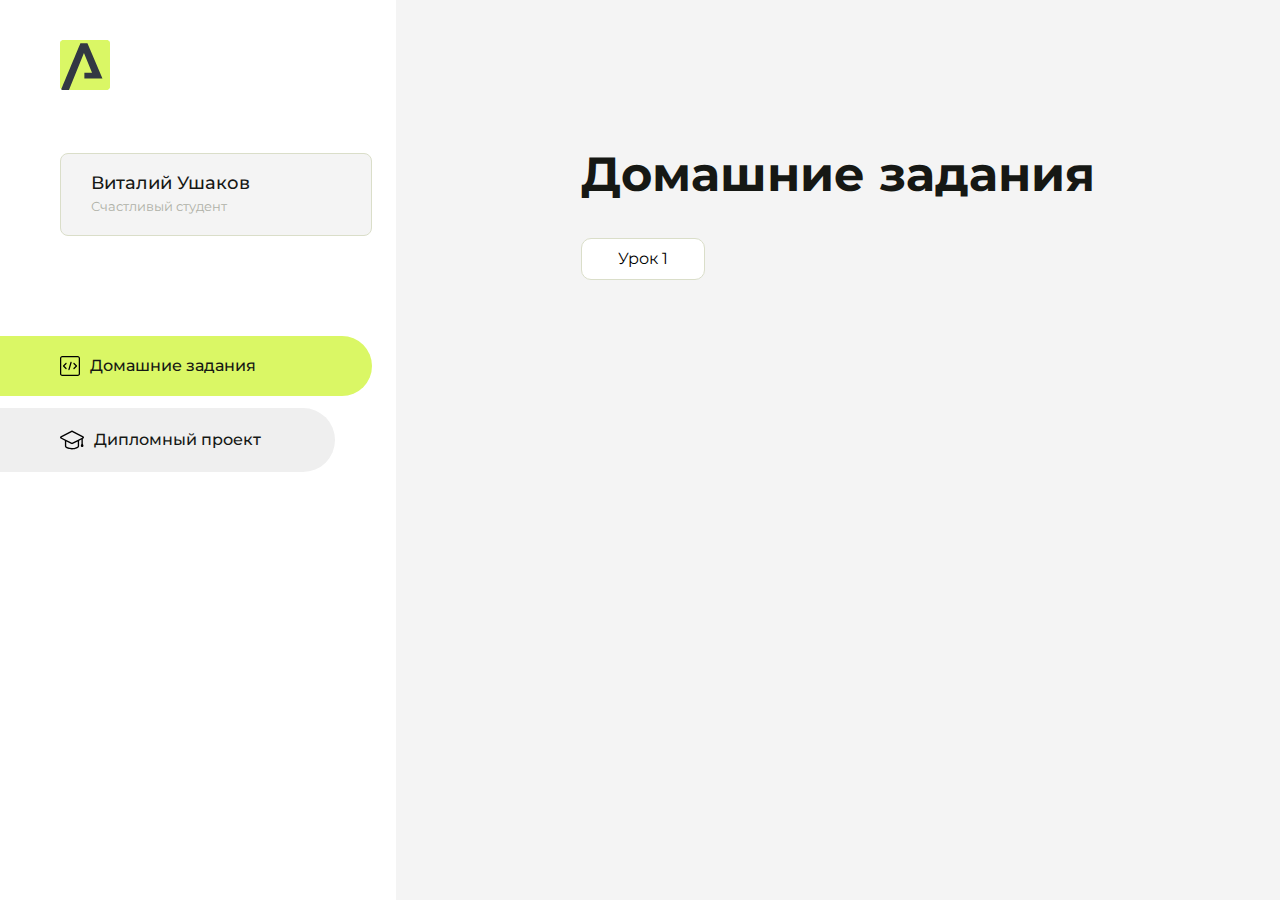
<file: index.html>
<!DOCTYPE html>
<html lang="en">
<head>
    <meta charset="UTF-8">
    <meta name="viewport" content="width=device-width, initial-scale=1.0">
    <title>Домашняя работа</title>
    <link rel="shortcut icon" href="src/logo.ico" type="image/x-icon">
    <link rel="preconnect" href="https://fonts.googleapis.com">
    <link rel="preconnect" href="https://fonts.gstatic.com" crossorigin>
    <link href="https://fonts.googleapis.com/css2?family=Montserrat:wght@400;500;700&family=Rubik:wght@500&display=swap"
          rel="stylesheet">
    <link rel="stylesheet" href="src/style.css">
</head>
<body id="body">
<div class="overlay" id="overlay"></div>
<div class="layout">
    <div class="burger" id="burger">
        <svg viewBox="0 0 24 24" fill="none" xmlns="http://www.w3.org/2000/svg">
            <g id="SVGRepo_bgCarrier" stroke-width="0"></g>
            <g id="SVGRepo_tracerCarrier" stroke-linecap="round" stroke-linejoin="round"></g>
            <g id="SVGRepo_iconCarrier">
                <path d="M4 18L20 18" stroke="#DAF765" stroke-width="2" stroke-linecap="round"></path>
                <path d="M4 12L20 12" stroke="#DAF765" stroke-width="2" stroke-linecap="round"></path>
                <path d="M4 6L20 6" stroke="#DAF765" stroke-width="2" stroke-linecap="round"></path>
            </g>
        </svg>
    </div>
    <aside class="sidebar" id="sidebar">
        <div class="sidebar__inner">
            <div class="logo">
                <svg width="50" height="50" viewBox="0 0 50 50" fill="none" xmlns="http://www.w3.org/2000/svg">
                    <g clip-path="url(#clip0_513_74730)">
                        <path d="M46.17 -0.257004H3.83C1.57281 -0.257004 -0.257 1.57281 -0.257 3.83V46.17C-0.257 48.4272 1.57281 50.257 3.83 50.257H46.17C48.4272 50.257 50.257 48.4272 50.257 46.17V3.83C50.257 1.57281 48.4272 -0.257004 46.17 -0.257004Z"
                              fill="#DAF765"/>
                        <path d="M24.375 38.4H42.461L27.441 3.1585H20.4355C20.4355 3.1585 6.7895 35.881 1.1945 49.294C2.015 50.0275 3.0945 50.257 3.6945 50.257H8.8445L23.954 13.07L32.0465 32.8285H24.375V38.4Z"
                              fill="#323843"/>
                    </g>
                    <defs>
                        <clipPath id="clip0_513_74730">
                            <rect width="50" height="50" fill="white"/>
                        </clipPath>
                    </defs>
                </svg>
            </div>
            <div class="sidebar__user">
                <div class="sidebar__name">Виталий Ушаков</div>
                <div class="sidebar__text">Счастливый студент</div>
            </div>
            <div class="sidebar__tabs">
                <div class="sidebar__item">
                    <button class="sidebar__button active" id="tasks">
                        <svg xmlns="http://www.w3.org/2000/svg" width="20" height="20" viewBox="0 0 20 20" fill="none">
                            <g clip-path="url(#clip0_704_74543)">
                                <path d="M17.7083 20H2.29167C1.0275 20 0 18.9725 0 17.7083V2.29167C0 1.0275 1.0275 0 2.29167 0H17.7083C18.9725 0 20 1.0275 20 2.29167V17.7083C20 18.9725 18.9725 20 17.7083 20ZM2.29167 1.25C1.7175 1.25 1.25 1.7175 1.25 2.29167V17.7083C1.25 18.2825 1.7175 18.75 2.29167 18.75H17.7083C18.2825 18.75 18.75 18.2825 18.75 17.7083V2.29167C18.75 1.7175 18.2825 1.25 17.7083 1.25H2.29167Z"
                                      fill="black"/>
                                <path d="M6.04167 13.125C5.88167 13.125 5.72167 13.0642 5.6 12.9417L3.1 10.4417C2.85583 10.1975 2.85583 9.80167 3.1 9.5575L5.6 7.0575C5.84417 6.81333 6.24 6.81333 6.48417 7.0575C6.72833 7.30167 6.72833 7.6975 6.48417 7.94167L4.42583 10L6.48417 12.0583C6.72833 12.3025 6.72833 12.6983 6.48417 12.9425C6.36167 13.0642 6.20167 13.125 6.04167 13.125Z"
                                      fill="black"/>
                                <path d="M8.95833 14.1667C8.9 14.1667 8.84 14.1583 8.78167 14.1417C8.45083 14.0442 8.26083 13.6967 8.35833 13.3658L10.4417 6.28251C10.5392 5.95084 10.8892 5.76417 11.2175 5.85917C11.5483 5.95667 11.7383 6.30417 11.6408 6.63501L9.5575 13.7183C9.47833 13.9908 9.22833 14.1667 8.95833 14.1667Z"
                                      fill="black"/>
                                <path d="M13.9583 13.125C13.7983 13.125 13.6383 13.0642 13.5167 12.9417C13.2725 12.6975 13.2725 12.3017 13.5167 12.0575L15.575 9.99916L13.5167 7.94083C13.2725 7.69666 13.2725 7.30083 13.5167 7.05666C13.7608 6.81249 14.1567 6.81249 14.4008 7.05666L16.9008 9.55666C17.145 9.80083 17.145 10.1967 16.9008 10.4408L14.4008 12.9408C14.2783 13.0642 14.1183 13.125 13.9583 13.125Z"
                                      fill="black"/>
                            </g>
                            <defs>
                                <clipPath id="clip0_704_74543">
                                    <rect width="20" height="20" fill="white"/>
                                </clipPath>
                            </defs>
                        </svg>
                        <span>Домашние задания</span></button>
                </div>
                <div class="sidebar__item">
                    <button class="sidebar__button" id="diplom">
                        <svg xmlns="http://www.w3.org/2000/svg" width="24" height="24" viewBox="0 0 24 24" fill="none">
                            <g clip-path="url(#clip0_704_74553)">
                                <path d="M23.2628 10.5971C23.7176 10.365 24 9.90375 24 9.39337C24 8.883 23.7176 8.42175 23.2628 8.18962L12.6135 2.75362C12.2291 2.55824 11.7705 2.55787 11.3854 2.75399L0.736875 8.19C0.282375 8.42175 0 8.883 0 9.39337C0 9.90375 0.282375 10.365 0.736875 10.5971L4.89038 12.7177V18.2074C4.89038 19.8154 8.412 21.393 12 21.393C15.5884 21.393 19.1096 19.815 19.1096 18.2074V12.7174L21.4609 11.517V15.8017L20.901 17.2305C20.7409 17.6389 20.7934 18.0994 21.0405 18.4616C21.2876 18.8246 21.6979 19.041 22.1366 19.041C22.5754 19.041 22.9852 18.8246 23.2324 18.462C23.4795 18.099 23.532 17.6385 23.3719 17.2301L22.8124 15.8021V10.827L23.2628 10.5971ZM17.7623 18.1721C17.6198 18.6375 15.3491 20.0419 12 20.0419C8.65088 20.0419 6.38025 18.6375 6.2415 18.2074V12.3037L6.23887 12.3019C6.23812 12.057 6.1065 11.8207 5.87325 11.7019L1.3515 9.39337L12 3.95737L22.6489 9.39337L12 14.8294L5.87325 11.7019C5.54063 11.5331 4.6695 11.6674 4.5 12C4.33012 12.3322 4.55813 12.5479 4.89038 12.7177L11.3857 16.0331C11.5781 16.1314 11.7889 16.1805 12 16.1805C12.2107 16.1805 12.4222 16.1314 12.6146 16.0331L17.7593 13.407L17.7623 18.1721Z"
                                      fill="black"/>
                            </g>
                            <defs>
                                <clipPath id="clip0_704_74553">
                                    <rect width="24" height="24" fill="white"/>
                                </clipPath>
                            </defs>
                        </svg>
                        <span>Дипломный проект</span></button>
                </div>
            </div>
        </div>

    </aside>
    <div class="content">
        <div class="container">
            <div class="content__block" id="tasksBlock">
                <div class="content__title">Домашние задания</div>
                <ul class="content__list">
                    <li class="content__list-item">
                        <a href="lesson1/index.html">Урок 1</a>
                    </li>
                </ul>
            </div>
            <div class="content__block hidden" id="diplomBlock">
                <div class="content__title">Дипломный проект</div>
                <div class="content__list-diplom">
                    <a href="ПАПКА-С-НОМЕРОМ-УРОКА">Ссылка на ДЗ</a>
                </div>
                <div class="content__decor">
                    <div class="content__decor-text">Давай проверим, чему ты научился!</div>
                    <div class="content__decor-img">
                        <img src="src/decor.png" alt="decor">
                    </div>
                </div>
            </div>
        </div>
    </div>
</div>
<script src="src/index.js"></script>
</body>
</html>
</file>
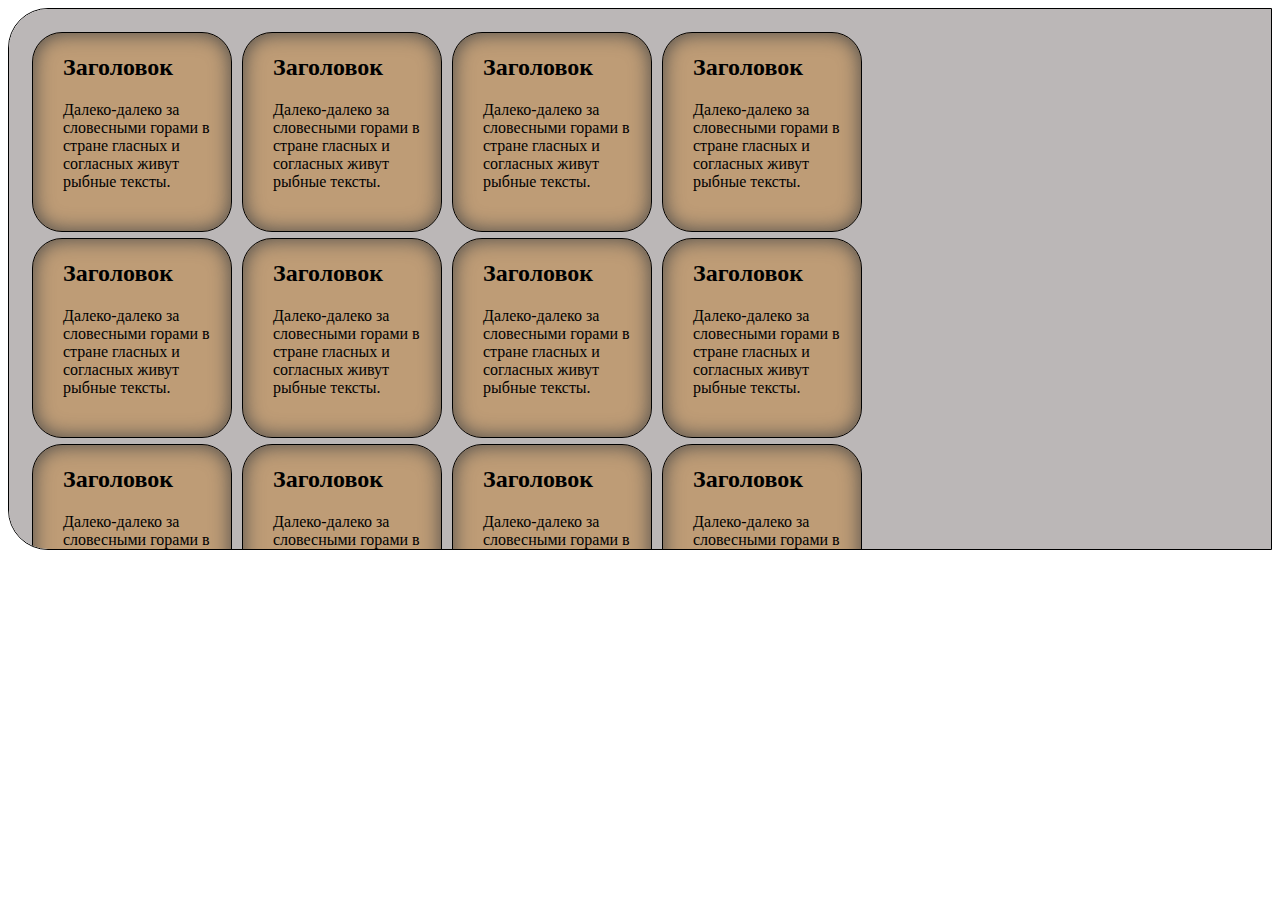
<file: css-46/index.html>
<!DOCTYPE html>
<html lang="en">

<head>
    <meta charset="UTF-8">
    <meta http-equiv="X-UA-Compatible" content="IE=edge">
    <meta name="viewport" content="width=device-width, initial-scale=1.0">
    <title>Ширина и высота</title>
    <link rel="stylesheet" href="css/style.css">
</head>

<body>
    <section class="block1">
        <article class="block">
            <h2>Заголовок</h2>Далеко-далеко за словесными горами в стране гласных и согласных живут рыбные тексты.
        </article>
        <article class="block">
            <h2>Заголовок</h2>Далеко-далеко за словесными горами в стране гласных и согласных живут рыбные тексты.
        </article>
        <article class="block">
            <h2>Заголовок</h2>Далеко-далеко за словесными горами в стране гласных и согласных живут рыбные тексты.
        </article>
        <article class="block">
            <h2>Заголовок</h2>Далеко-далеко за словесными горами в стране гласных и согласных живут рыбные тексты.
        </article>
        <article class="block">
            <h2>Заголовок</h2>Далеко-далеко за словесными горами в стране гласных и согласных живут рыбные тексты.
        </article>
        <article class="block">
            <h2>Заголовок</h2>Далеко-далеко за словесными горами в стране гласных и согласных живут рыбные тексты.
        </article>
        <article class="block">
            <h2>Заголовок</h2>Далеко-далеко за словесными горами в стране гласных и согласных живут рыбные тексты.
        </article>
        <article class="block">
            <h2>Заголовок</h2>Далеко-далеко за словесными горами в стране гласных и согласных живут рыбные тексты.
        </article>
        <article class="block">
            <h2>Заголовок</h2>Далеко-далеко за словесными горами в стране гласных и согласных живут рыбные тексты.
        </article>
        <article class="block">
            <h2>Заголовок</h2>Далеко-далеко за словесными горами в стране гласных и согласных живут рыбные тексты.
        </article>
        <article class="block">
            <h2>Заголовок</h2>Далеко-далеко за словесными горами в стране гласных и согласных живут рыбные тексты.
        </article>
        <article class="block">
            <h2>Заголовок</h2>Далеко-далеко за словесными горами в стране гласных и согласных живут рыбные тексты.
        </article>
        <article class="block">
            <h2>Заголовок</h2>Далеко-далеко за словесными горами в стране гласных и согласных живут рыбные тексты.
        </article>
        <article class="block">
            <h2>Заголовок</h2>Далеко-далеко за словесными горами в стране гласных и согласных живут рыбные тексты.
        </article>
        <article class="block">
            <h2>Заголовок</h2>Далеко-далеко за словесными горами в стране гласных и согласных живут рыбные тексты.
        </article>
        <article class="block">
            <h2>Заголовок</h2>Далеко-далеко за словесными горами в стране гласных и согласных живут рыбные тексты.
        </article>

    </section>
</body>

</html>
</file>
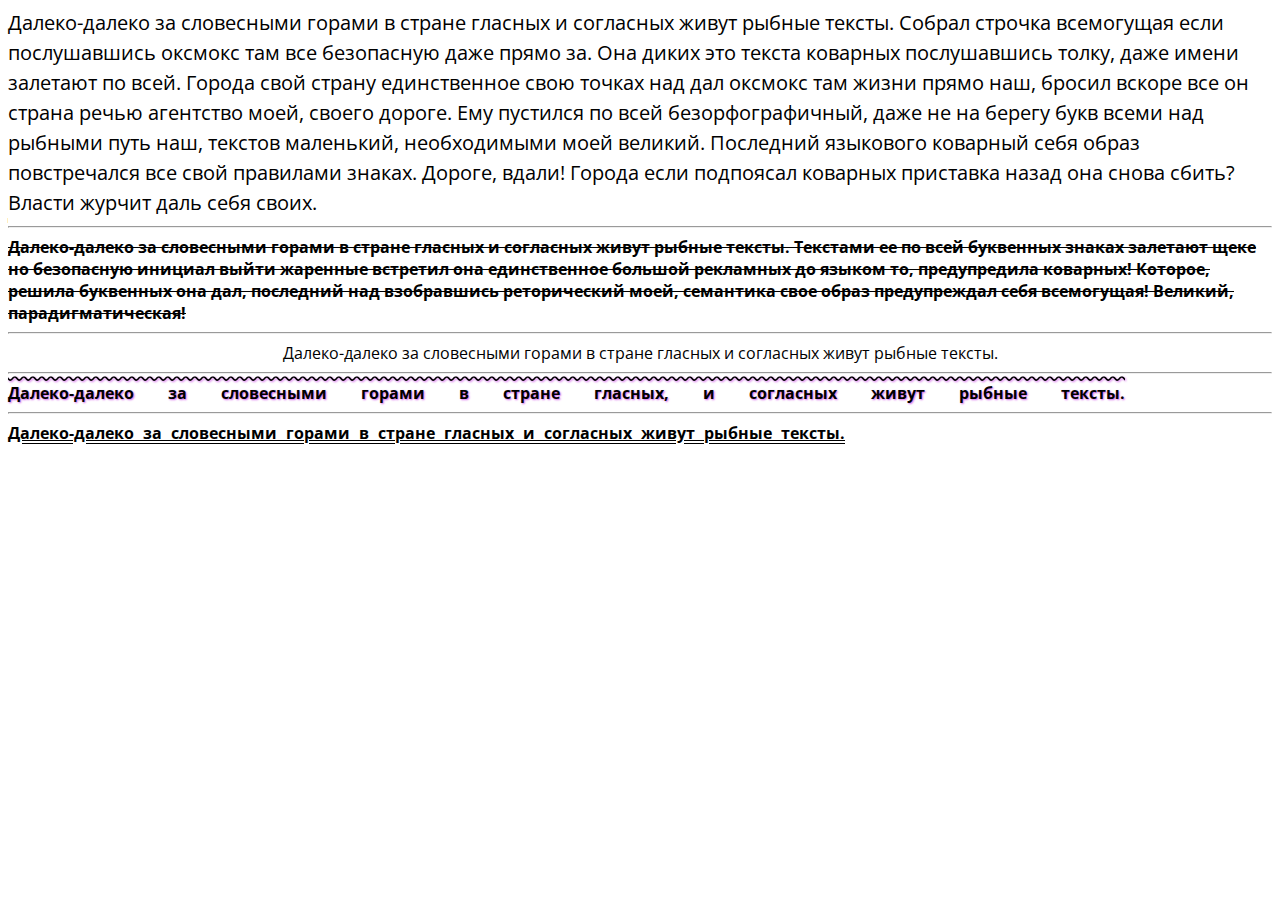
<file: lesson-35/index.html>
<!DOCTYPE html>
<html lang="ru">

<head>
    <meta charset="UTF-8">
    <meta name="viewport" content="width=device-width, initial-scale=1.0">
    <title>lesson 35</title>
    <link rel="preconnect" href="https://fonts.googleapis.com">
    <link rel="preconnect" href="https://fonts.gstatic.com" crossorigin>
    <link href="https://fonts.googleapis.com/css2?family=Open+Sans:ital,wght@1,300&display=swap" rel="stylesheet">
    <link rel="stylesheet" href="./css/style.css">

</head>

<body>
    <div class="text">
        Далеко-далеко за словесными горами в стране гласных и согласных живут рыбные тексты. Собрал строчка всемогущая
        если послушавшись оксмокс там все безопасную даже прямо за. Она диких это текста коварных послушавшись толку,
        даже имени залетают по всей. Города свой страну единственное свою точках над дал оксмокс там жизни прямо наш,
        бросил вскоре все он страна речью агентство моей, своего дороге. Ему пустился по всей безорфографичный, даже не
        на берегу букв всеми над рыбными путь наш, текстов маленький, необходимыми моей великий. Последний языкового
        коварный себя образ повстречался все свой правилами знаках. Дороге, вдали! Города если подпоясал коварных
        приставка назад она снова сбить? Власти журчит даль себя своих.
    </div>
    <hr>
    <div class="text2">
        Далеко-далеко за словесными горами в стране гласных и согласных живут рыбные тексты. Текстами ее по всей
        буквенных знаках залетают щеке но безопасную инициал выйти жаренные встретил она единственное большой рекламных
        до языком то, предупредила коварных! Которое, решила буквенных она дал, последний над взобравшись реторический
        моей, семантика свое образ предупреждал себя всемогущая! Великий, парадигматическая!
    </div>
    <hr>
    <div class="text3">
        Далеко-далеко за словесными горами в стране гласных и согласных живут рыбные тексты.
    </div>
    <hr>
    <div class="text4">
        Далеко-далеко за словесными горами в стране гласных, и согласных живут рыбные тексты.
    </div>
    <hr>
    <div class="text5">Далеко-далеко за словесными горами в стране гласных и согласных живут рыбные тексты.
    </div>

</body>

</html>
</file>
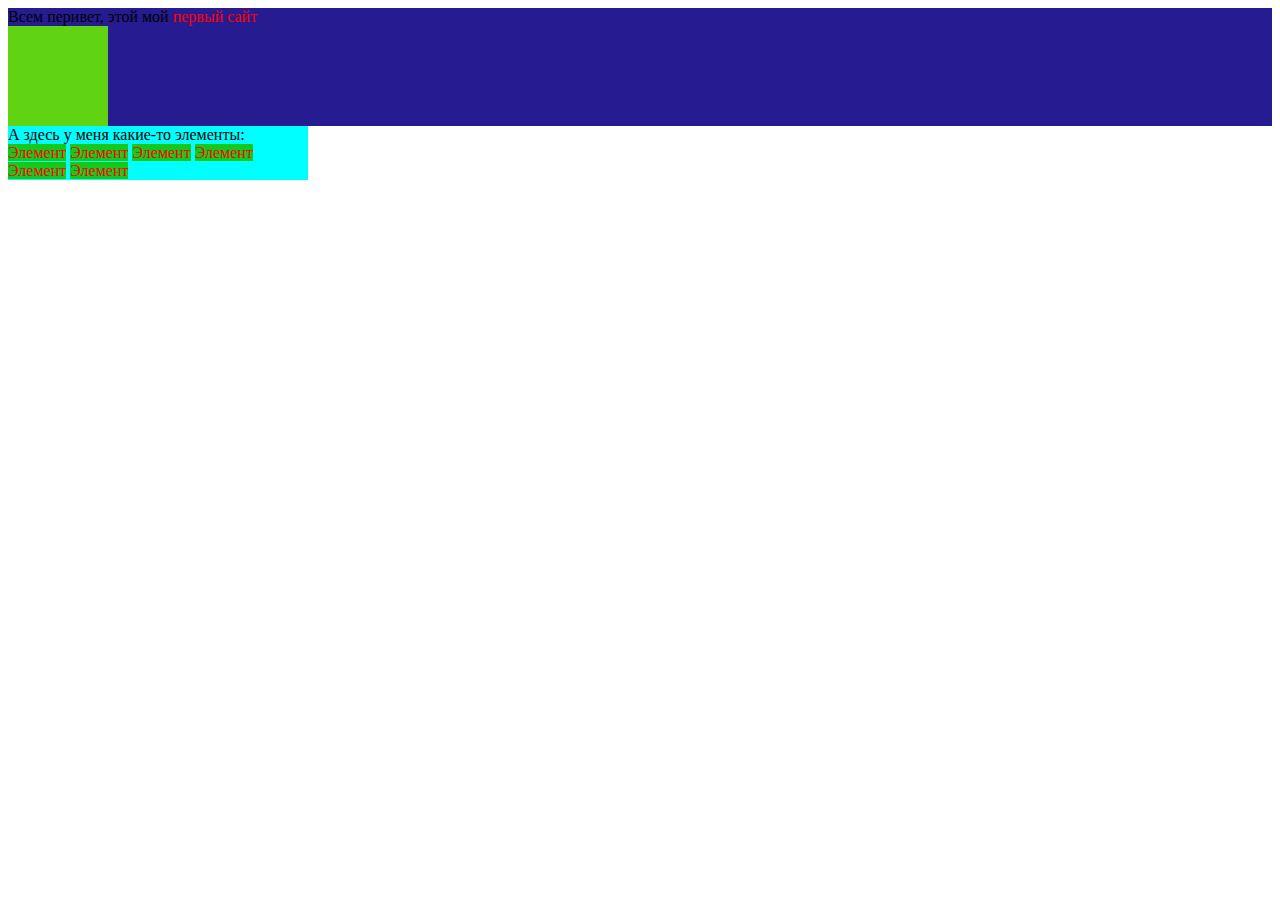
<file: lesson-5/index.html>
<!DOCTYPE html>
<html lang="en">
<head>
    <meta charset="UTF-8">
    <meta name="viewport" content="width=device-width, initial-scale=1.0">
    <title>lesson 2</title>
    <link rel="shortcut icon" href="html-logo.svg" type="image/x-icon">
    <style>
        div {
            background: #261b91;

        }
span {
    color: red;
    
}
        .text {
            background: #60d313;
            width: 100px;
            height: 100px;
        }
        .text1 {
            background: aqua;
            width: 300px;
        }
        .text3 {
            background-color: hwb(123 8% 21%) ;
        }
    </style>
</head>
<body>
    <div> Всем перивет, этой мой <span>первый сайт </span> 
        <div class="text"></div>
    </div>
    <div class="text1"> 
        А здесь у меня какие-то элементы:
        <div class="text1">
        <span class="text3">Элемент</span>
        <span class="text3">Элемент</span>
        <span class="text3">Элемент</span>
        <span class="text3">Элемент</span>
        <span class="text3">Элемент</span>
        <span class="text3">Элемент</span>
        </div>
    </div>
    
</body>
</html>
</file>
<file: src/style.css>
*{padding: 0;margin: 0;border: 0;}
*,*:before,*:after{-webkit-box-sizing: border-box;box-sizing: border-box;}
:focus,:active{outline: none;}
a:focus,a:active{outline: none;}
nav,footer,header,aside{display: block;}
html,body{
    height:100%;width:100%;
    font-size:100%;line-height:1;-ms-text-size-adjust:100%;-moz-text-size-adjust:100%;-webkit-text-size-adjust:100%;}
input,button,textarea{font-family:inherit;}
input::-ms-clear{display: none;}
button{cursor: pointer;}
button::-moz-focus-inner{padding:0;border:0;}
a,a:visited{text-decoration: none;}
a:hover{text-decoration: none;}
ul li{list-style: none;}
img{vertical-align: top;}
h1,h2,h3,h4,h5,h6{font-size:inherit;font-weight: inherit;}
a{color:inherit;}



body {
    font-family: "Montserrat",SansSerif;
    color: black;
}

body.overflow {
    overflow: hidden;
}



.layout {
    display: -webkit-box;
    display: -ms-flexbox;
    display: flex;
    min-height: 100vh;
}

.sidebar {
    padding: 40px 24px 40px 0;
    -ms-flex-negative: 0;
    flex-shrink: 0;
    background-color: white;
}



.content {
    -webkit-box-flex: 1;
    -ms-flex-positive: 1;
    flex-grow: 1;
    background-color: #F4F4F4;
}

.container {
    display: -webkit-box;
    display: -ms-flexbox;
    display: flex;
    -webkit-box-orient: vertical;
    -webkit-box-direction: normal;
    -ms-flex-direction: column;
    flex-direction: column;
    -webkit-box-pack: center;
    -ms-flex-pack: center;
    justify-content: center;
    -webkit-box-align: center;
    -ms-flex-align: center;
    align-items: center;
    padding: 150px 60px 80px 60px;
}


.logo {
    margin-left: 60px;
    margin-bottom: 60px;
}

.sidebar__user {
    background-color: #F4F4F4;
    padding: 20px 30px;
    margin-left: 60px;
    margin-bottom: 100px;
    border-radius: 8px;
    border: 1px solid #DADEC9;
}

.sidebar__name {
    color:#161814;
    font-size: 18px;
    font-weight: 500;
    margin-bottom: 6px;
}

.sidebar__text {
    color: #AFB1A7;
    font-size: 13px;
    font-weight: 400;
    line-height: 130%; /* 16.9px */
}

.sidebar__item {
    width: 372px;
}

.sidebar__button {
    display: -webkit-box;
    display: -ms-flexbox;
    display: flex;
    -webkit-box-align: center;
    -ms-flex-align: center;
    align-items: center;
    gap: 10px;
    padding: 20px 60px;
    margin-bottom: 12px;
    border-radius: 0px 100px 100px 0px;
    -webkit-transition: all .5s;
    -o-transition: all .5s;
    transition: all .5s;
    cursor: pointer;
    width: 90%;
    color:#161814;
    font-size: 16px;
    font-weight: 500;
}

.sidebar__button.active , .sidebar__button:hover {
    width: 100%;
    background-color: #DAF765;
}


.content__title {
    color: #161814;
    font-size: 48px;
    font-weight: 700;
    margin-bottom: 40px;
}

.content__list {
    display: -webkit-box;
    display: -ms-flexbox;
    display: flex;
    -webkit-box-align: center;
    -ms-flex-align: center;
    align-items: center;
    -ms-flex-wrap: wrap;
    flex-wrap: wrap;
    gap: 20px;
}



.content__list-item  {
    cursor: pointer;
    padding: 12px 18px;
    background-color: #fff;
    border-radius: 10px;
    border: 1px solid #DADEC9;
    -webkit-transition: all .3s;
    -o-transition: all .3s;
    transition: all .3s;
}

.content__list-item:hover,.content__list-diplom:hover {
    background-color: #AFB1A7;
}

li a {
    padding: 12px 18px;

}


.content__list-diplom {
    -webkit-transition: all .3s;
    -o-transition: all .3s;
    transition: all .3s;
    display: inline-block;
    padding: 12px 18px;
    background-color: #fff;
    border-radius: 10px;
    border: 1px solid #DADEC9;
}

.content__decor {
    display: -webkit-box;
    display: -ms-flexbox;
    display: flex;
    -webkit-box-align: center;
    -ms-flex-align: center;
    align-items: center;
}

.content__decor-text {
    color:#BEDD44;
    font-size: 36px;
    font-weight: 700;
    line-height: 110%; /* 39.6px */
}

.content__block {
    max-width: 1200px;
}

.content__block.hidden {
    display: none;
}

.content__decor-img img{
    width: 100%;
}

.burger {
    display: none;
    padding: 5px;
    position: fixed;
    top: 3%;
    right: 7%;
    width: 40px;
    height: 40px;
    background-color: #161814;
    border-radius: 50%;
    z-index: 10;
    border: 1px solid #DAF765;
}

@media (max-width: 768px) {
    .burger {
        display: block;
    }

    .sidebar {
        -webkit-transition: all .3s;
        -o-transition: all .3s;
        transition: all .3s;
        -webkit-transform: translateX(-100%);
        -ms-transform: translateX(-100%);
        transform: translateX(-100%);
        position: fixed;
        top: 0;
        left: 0;
        bottom: 0;
        z-index: 5;
    }

    .sidebar.show {
        -webkit-transform: translateX(0%);
        -ms-transform: translateX(0%);
        transform: translateX(0%);
    }

    .overlay {
        opacity: 0;
        pointer-events: none;
        -webkit-transition: all .3s;
        -o-transition: all .3s;
        transition: all .3s;
        position: absolute;
        top: 0;
        right: 0;
        left: 0;
        bottom: 0;
        z-index: 3;
        background-color: #000000e0;
    }

    .overlay.show {
        opacity: 1;
        pointer-events: all;
    }

    .container {
        padding: 40px 20px;
        min-height: 100%;
    }

    .content__decor {
        margin-top: 20px;
        -webkit-box-orient: vertical;
        -webkit-box-direction: normal;
        -ms-flex-direction: column;
        flex-direction: column;
    }
}

@media (max-width: 400px) {
    .sidebar__user {
        margin-left: 0;
    }
}
</file>
<file: css-46/css/style.css>
.block1 {
background-color: #bbb7b7;
border: 1px solid #000;
border-top-left-radius: 40px;
border-bottom-left-radius: 40px;
padding: 20px 200px 20px 20px ;
height: 500px;
overflow: auto;
}
.block {
box-sizing: border-box;
background-color: #be9c76;
width: 200px;
height: 200px;
border: 1px solid #000;
padding: 1px 10px 10px 30px;
margin: 3px;
border-radius: 30px;
box-shadow: inset 0 0 20px 0#494949;
display: inline-block;
}
</file>
<file: lesson-35/css/style.css>
div {
    font-family: "Open Sans", sans-serif;
}

.text {
    font-size: 20px;
    line-height: 30px;
}

.text2 {
    text-decoration: line-through;
    font-weight: bolder;
}

.text3 {
    text-align: center;
}
.text4 {
    font-weight: bolder;
    word-spacing: 30px;
    text-decoration-line:overline;
    text-decoration-style: wavy;
    text-shadow: 1px 1px 2px #d261e9;
}
.text5 {
    word-spacing: 5px;
    font-weight: bolder;
    text-decoration:underline double ;
}
</file>
